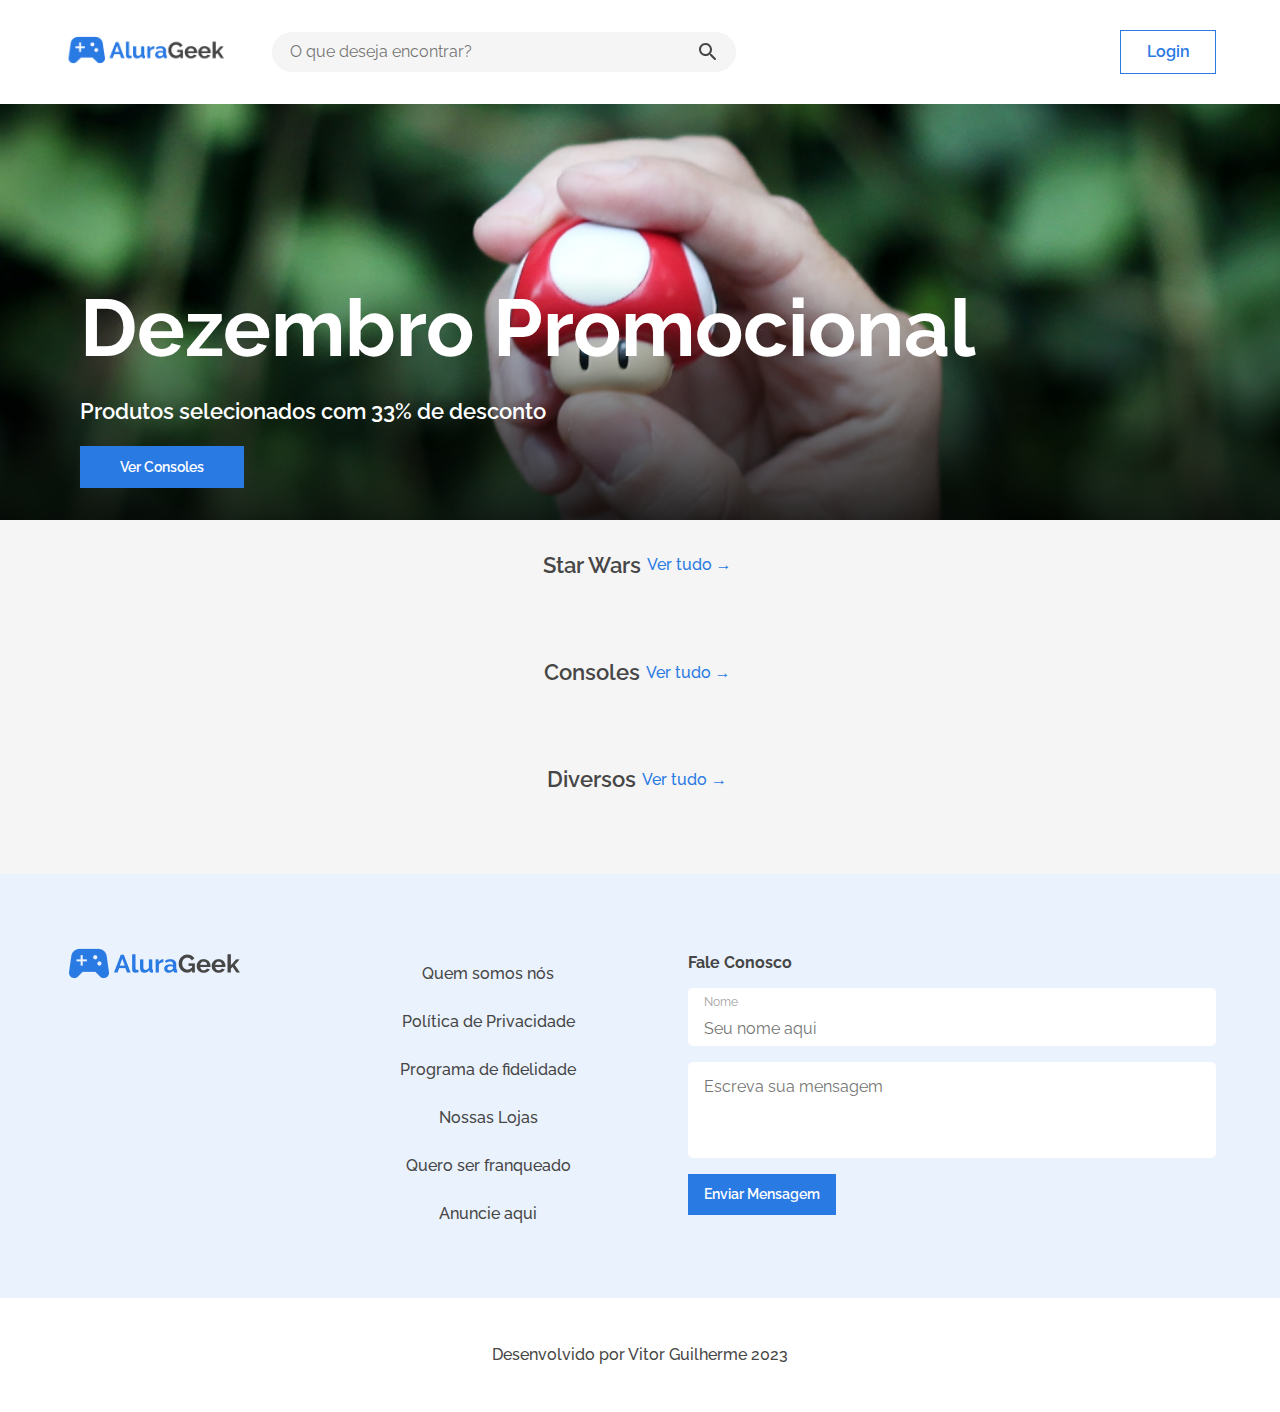
<file: index.html>
<!DOCTYPE html>
<html lang="pt-br">

<head>
    <meta charset="UTF-8">
    <meta name="viewport" content="width=device-width, initial-scale=1.0">
    <title>AluraGeek | Home</title>
    <link rel="shortcut icon" href="assets/img/logo.svg" type="image/x-icon">

    <link rel="stylesheet" href="assets/css/reset.css">
    <link rel="stylesheet" href="assets/css/normalize.css">
    <link rel="stylesheet" href="assets/css/main.css">
    <link rel="stylesheet" href="assets/css/header/cabecalho.css">
    <link rel="stylesheet" href="assets/css/header/headerTop.css">
    <link rel="stylesheet" href="assets/css/header/banner.css">
    <link rel="stylesheet" href="assets/css/produtos/produtosContainer.css">
    <link rel="stylesheet" href="assets/css/produtos/categoria.css">
    <link rel="stylesheet" href="assets/css/produtos/produtos.css">
    <link rel="stylesheet" href="assets/css/rodape/footer.css">
    <link rel="stylesheet" href="assets/css/error-messages.css">
    <link rel="stylesheet" href="assets/css/rodape/informaçõesEmpresa.css">
    <link rel="stylesheet" href="assets/css/rodape/contato.css">
    


</head>

<body>

    <header class="cabecalho container">
        <div class="__headerTop">
            <figure class="--logo">
                <img src="assets/img/logo.png" alt="Logo AluraGeek">
            </figure>
            <a class="__login" data-login href="login.html">Login</a>
            <div class="__barraDeBusca">
                <input type="search" name="Buscar" id="buscar" placeholder="O que deseja encontrar?">
                <img src="assets/img/Icone.svg" alt="Buscar" class="">
            </div>
        </div>
        </div>
        <div class="__banner">
            <div class="__content">
                <P class="--text1">Dezembro Promocional</P>
                <p class="--text2">Produtos selecionados com 33% de desconto</p>
                <a class="__verConsolesBtn" href="#consoles">Ver Consoles</a>
            </div>
        </div>
    </header>

    <main id="produtosContainer" class="produtos container">

        <section class="__categoriasProdutos">
            <div class="__categoriaProdutos-top">
                <p class="--categoria">Star Wars</p>
                <button class="--verTudoBtn" data-verTudoBtn>Ver tudo &#8594;</button>
            </div>
            <ul class="__listarProdutos" id="listar1">

            </ul>
        </section>

        <section class="__categoriasProdutos">
            <div class="__categoriaProdutos-top">
                <p class="--categoria" id="consoles">Consoles</p>
                <button class="--verTudoBtn" data-verTudoBtn>Ver tudo &#8594;</button>
            </div>
            <ul class="__listarProdutos" id="listar2">

            </ul>
        </section>

        <section class="__categoriasProdutos">
            <div class="__categoriaProdutos-top">
                <p class="--categoria">Diversos</p>
                <button class="--verTudoBtn" data-verTudoBtn>Ver tudo &#8594;</button>
            </div>
            <ul class="__listarProdutos" id="listar3">

            </ul>
        </section>

    </main>

    <footer class="rodape container">

        <div class="__sobreEmpresa">

            <ul class="__sobreDescr">
                <img src="assets/img/logo.png" alt="Logo AluraGeek" class="__logo">
                <div class="__descri">
                    <li class="__descriItem"><a href="#">Quem somos nós</a></li>
                    <li class="__descriItem"><a href="#">Política de Privacidade</a></li>
                    <li class="__descriItem"><a href="#">Programa de fidelidade</a></li>
                    <li class="__descriItem"><a href="#">Nossas Lojas</a></li>
                    <li class="__descriItem"><a href="#">Quero ser franqueado</a></li>
                    <li class="__descriItem"><a href="#">Anuncie aqui</a></li>
                </div>

            </ul>

            <form class="__formulario" data-formulario novalidate>

                <p class="__formTitulo">Fale Conosco</p>

                <label class="__input-label">
                    <span>Nome</span>
                    <input class="__formNome" data-formNome type="text" name="nome" id="nome" maxlength="40"
                        placeholder="Seu nome aqui" required>
                </label>

                <textarea class="__formMensagem" data-formMensagem name="mensagem" id="mensagem" cols="30" rows="10"
                    maxlength="120" placeholder="Escreva sua mensagem" required></textarea>

                <input class="__enviarMsgBtn" data-enviarMsgBtn type="submit" value="Enviar Mensagem">

                <span class="error-messages" data-error-messages aria-hidden="true"></span>

            </form>

        </div>

    </footer>

    <div class="__rodape">
        <p class="__dev">Desenvolvido por Vitor Guilherme 2023</p>
    </div>

    <script type="module" src="assets/js/main.js"></script>
</body>

</html>
</file>
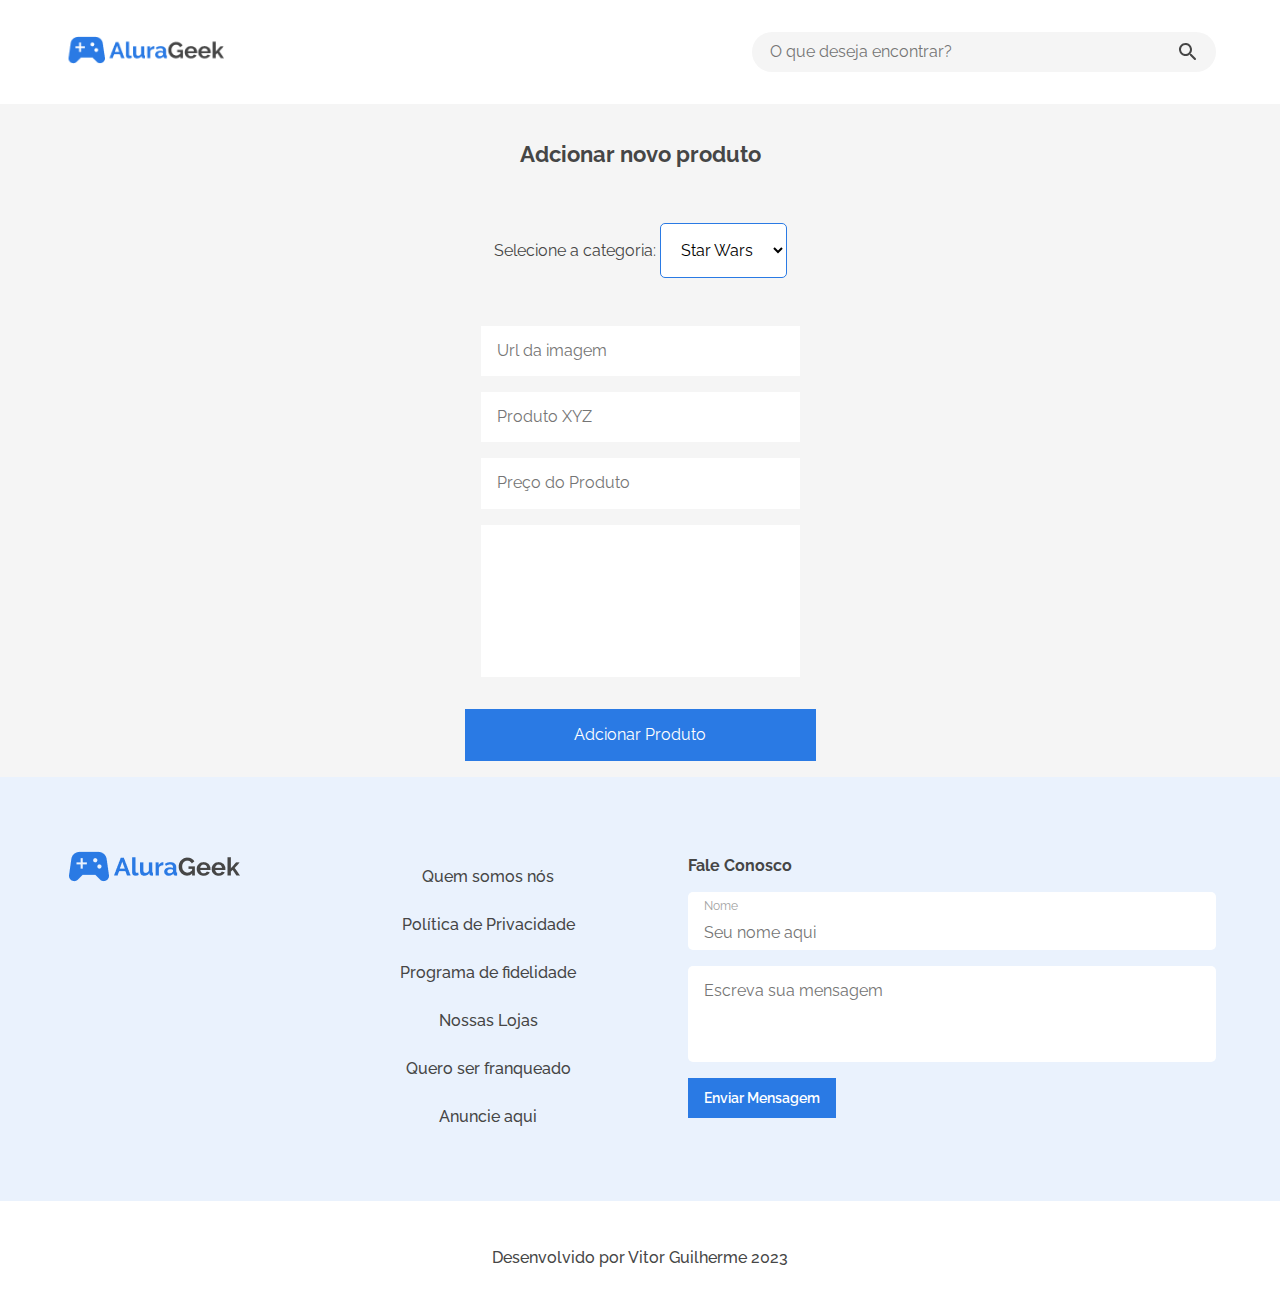
<file: adcionarProduto.html>
<!DOCTYPE html>
<html lang="pt-br">

<head>
    <meta charset="UTF-8">
    <meta name="viewport" content="width=device-width, initial-scale=1.0">
    <title>AluraGeek | Adcionar Produto</title>
    <link rel="shortcut icon" href="assets/img/logo.svg" type="image/x-icon">
    <link rel="stylesheet" href="assets/css/reset.css">
    <link rel="stylesheet" href="assets/css/normalize.css">
    <link rel="stylesheet" href="assets/css/main.css">
    <link rel="stylesheet" href="assets/css/header/cabecalho.css">
    <link rel="stylesheet" href="assets/css/header/headerTop.css">
    <link rel="stylesheet" href="assets/css/adcionarProduto/inserirImagem.css">
    <link rel="stylesheet" href="assets/css/adcionarProduto/adcionarProduto.css">
    <link rel="stylesheet" href="assets/css/rodape/footer.css">
    <link rel="stylesheet" href="assets/css/rodape/informaçõesEmpresa.css">
    <link rel="stylesheet" href="assets/css/rodape/contato.css">


</head>

<body>

    <header class="cabecalho container">
        <div class="__headerTop">
            <figure class="--logo"><a href="index.html">
                <img src="assets/img/logo.png" alt="Logo AluraGeek">
            </a>
            </figure>
            <button class="__menuAdmBtn">Menu Administrador</button>
            <div class="__barraDeBusca">
                <input type="search" name="Buscar" id="buscar" placeholder="O que deseja encontrar?">
                <img src="assets/img/Icone.svg" alt="Buscar" class="">
            </div>
        </div>

    </header>

    <main class="inserir container">

        <form class="__inserirProdutos" data-inserirProdutos>

            <p>Adcionar novo produto</p>

            <div class="__selecionarCategoria">
                <label for="categoria">Selecione a categoria:</label>
                <select id="categoria" name="Escolha a categoria" required>
                    <option value="Star Wars">Star Wars</option>
                    <option value="Console">Console</option>
                    <option value="Diversos">Diversos</option>
                </select>

            </div>

            <div class="__preencher">

                <input class="__preencher" type="text" name="" id="inserirImagem" placeholder="Url da imagem" required >

                <input class="__preencher" type="text" name="" id="nomeProd" placeholder="Produto XYZ" required>

                <input class="__preencher" classtype="text" name="" id="prcProd" placeholder="Preço do Produto" required>

                <textarea class="__preencher" name="descricao do produto" id="descrProduto" cols="30" rows="10"
                    placeholder="Descricão do Produto" required>
                </textarea>

            </div>

            <button class="__adcionarProdBtn" type="submit">Adcionar Produto</button>

        </form>

    </main>

    <footer class="rodape container">

        <div class="__sobreEmpresa">

            <ul class="__sobreDescr">
                <img src="assets/img/logo.png" alt="Logo AluraGeek" class="__logo">
                <div class="__descri">
                    <li class="__descriItem"><a href="#">Quem somos nós</a></li>
                    <li class="__descriItem"><a href="#">Política de Privacidade</a></li>
                    <li class="__descriItem"><a href="#">Programa de fidelidade</a></li>
                    <li class="__descriItem"><a href="#">Nossas Lojas</a></li>
                    <li class="__descriItem"><a href="#">Quero ser franqueado</a></li>
                    <li class="__descriItem"><a href="#">Anuncie aqui</a></li>
                </div>

            </ul>

            <form class="__formulario" data-formulario novalidate>

                <p class="__formTitulo">Fale Conosco</p>

                <label class="__input-label">
                    <span>Nome</span>
                    <input class="__formNome" data-formNome type="text" name="nome" id="nome" maxlength="40"
                        placeholder="Seu nome aqui" required>
                </label>

                <textarea class="__formMensagem" data-formMensagem name="mensagem" id="mensagem" cols="30" rows="10"
                    maxlength="120" placeholder="Escreva sua mensagem" required></textarea>

                <input class="__enviarMsgBtn" data-enviarMsgBtn type="submit" value="Enviar Mensagem">

                <span class="error-messages" data-error-messages aria-hidden="true"></span>

            </form>

        </div>

    </footer>

    <div class="__rodape">
        <p class="__dev">Desenvolvido por Vitor Guilherme 2023</p>
    </div>

    <script type="module" src="assets/js/main.js"></script>
    <script src="assets/js/validarFormulario.js"></script>
    <script src="assets/js/adcionarProduto.js"></script>
    

</body>

</html>
</file>
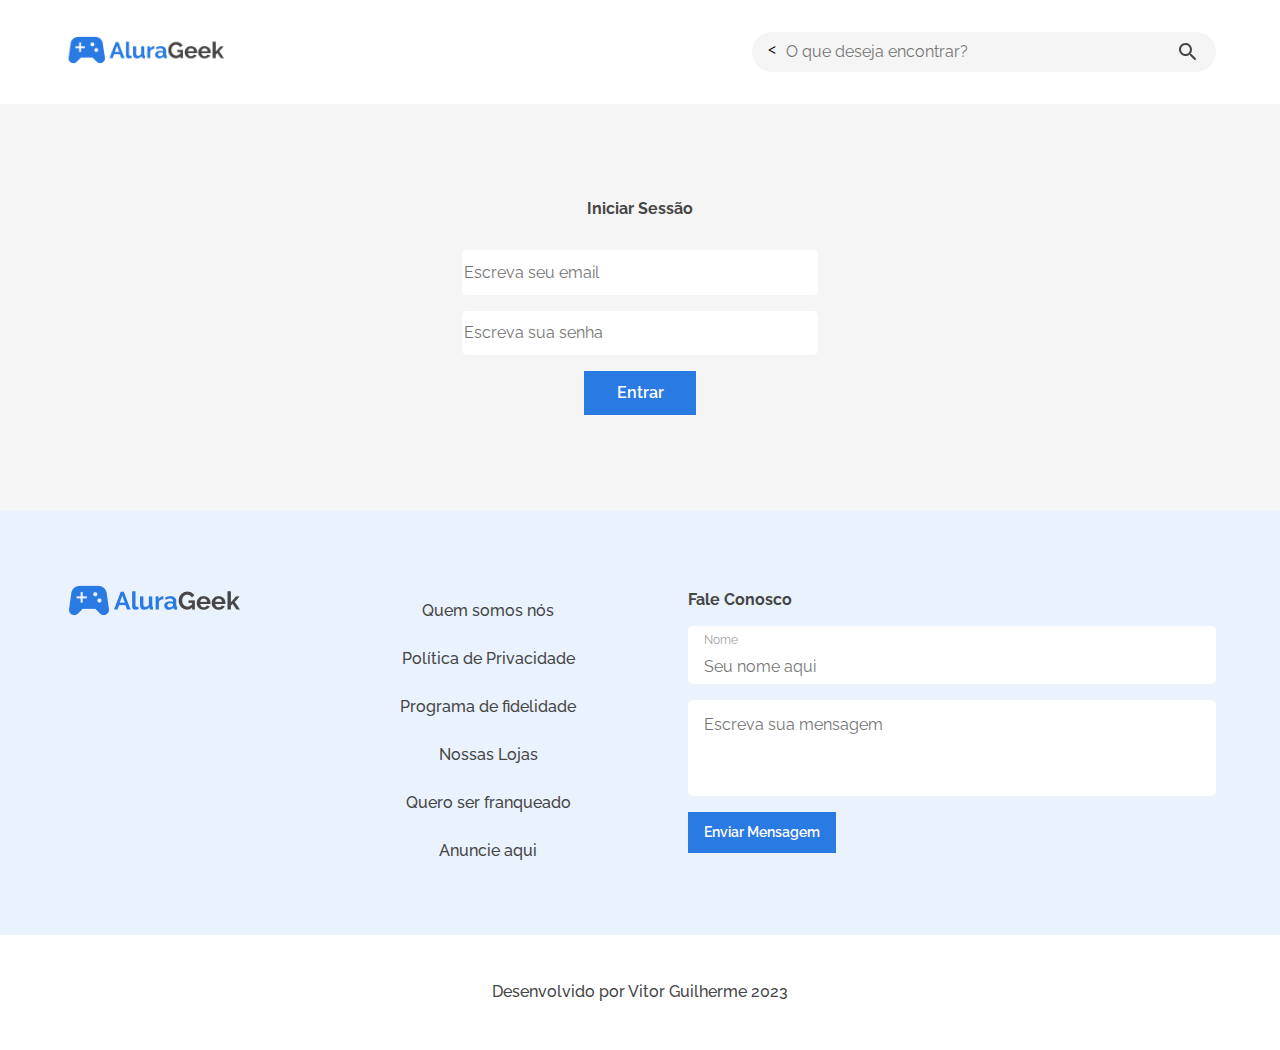
<file: login.html>
<!DOCTYPE html>
<html lang="pt-br">

<head>
    <meta charset="UTF-8">
    <meta name="viewport" content="width=device-width, initial-scale=1.0">
    <title>AluraGeek | Login</title>
    <link rel="shortcut icon" href="assets/img/logo.svg" type="image/x-icon">

    <link rel="stylesheet" href="assets/css/reset.css">
    <link rel="stylesheet" href="assets/css/normalize.css">
    <link rel="stylesheet" href="assets/css/main.css">
    <link rel="stylesheet" href="assets/css/header/cabecalho.css">
    <link rel="stylesheet" href="assets/css/header/headerTop.css">
    <link rel="stylesheet" href="assets/css/login/login.css">

    <link rel="stylesheet" href="assets/css/rodape/footer.css">
    <link rel="stylesheet" href="assets/css/rodape/informaçõesEmpresa.css">
    <link rel="stylesheet" href="assets/css/rodape/contato.css">

    <link rel="stylesheet" href="assets/css/error-messages.css">


</head>

<body>

    <header class="cabecalho container">
        <div class="__headerTop">
            <figure class="--logo">
                <a href="index.html">
                <img src="assets/img/logo.png" alt="Logo AluraGeek">
            </a>
            </figure>
            <button class="__login" data-login>Login</button>
            <div class="__barraDeBusca">
                <input type="search" name="Buscar" id="buscar" placeholder="O que deseja encontrar?">
                <img src="assets/img/Icone.svg" alt="Buscar" class=""><
           
            </div>
        </div>

    </header>

    <main class="login container">

        <form class="__iniciarSessao" data-__iniciaSessao novalidate>

            <p>Iniciar Sessão</p>
            <input class="inputEmail" type="email" name="email" id="email" placeholder="Escreva seu email" required>
            <input class="inputSenha" type="password" name="password" id="password" placeholder="Escreva sua senha" required>
            <button class="__entrarBtn" type="submit">Entrar</button>

            <span class="error-validar" data-error-validate aria-hidden="true"></span>

        </form>

    </main>

    <footer class="rodape container">

        <div class="__sobreEmpresa">



            <ul class="__sobreDescr">
                <img src="assets/img/logo.png" alt="Logo AluraGeek" class="__logo">
                <div class="__descri">
                    <li class="__descriItem"><a href="#">Quem somos nós</a></li>
                    <li class="__descriItem"><a href="#">Política de Privacidade</a></li>
                    <li class="__descriItem"><a href="#">Programa de fidelidade</a></li>
                    <li class="__descriItem"><a href="#">Nossas Lojas</a></li>
                    <li class="__descriItem"><a href="#">Quero ser franqueado</a></li>
                    <li class="__descriItem"><a href="#">Anuncie aqui</a></li>
                </div>

            </ul>
            <form class="__formulario" data-formulario novalidate>

                <p class="__formTitulo">Fale Conosco</p>

                <label class="__input-label">
                    <span>Nome</span>
                    <input class="__formNome" data-formNome type="text" name="nome" id="nome" maxlength="40"
                        placeholder="Seu nome aqui" required>
                </label>

                <textarea class="__formMensagem" data-formMensagem name="mensagem" id="mensagem" cols="30" rows="10"
                    maxlength="120" placeholder="Escreva sua mensagem" required></textarea>

                <input class="__enviarMsgBtn" data-enviarMsgBtn type="submit" value="Enviar Mensagem">

                <span class="error-messages" data-error-messages aria-hidden="true"></span>

            </form>

        </div>

    </footer>

    <div class="__rodape">
        <p class="__dev">Desenvolvido por Vitor Guilherme 2023</p>
    </div>

    <script src="assets/js/validarFormulario.js"></script>
    <script src="assets/js/login.js"></script>

</body>

</html>
</file>
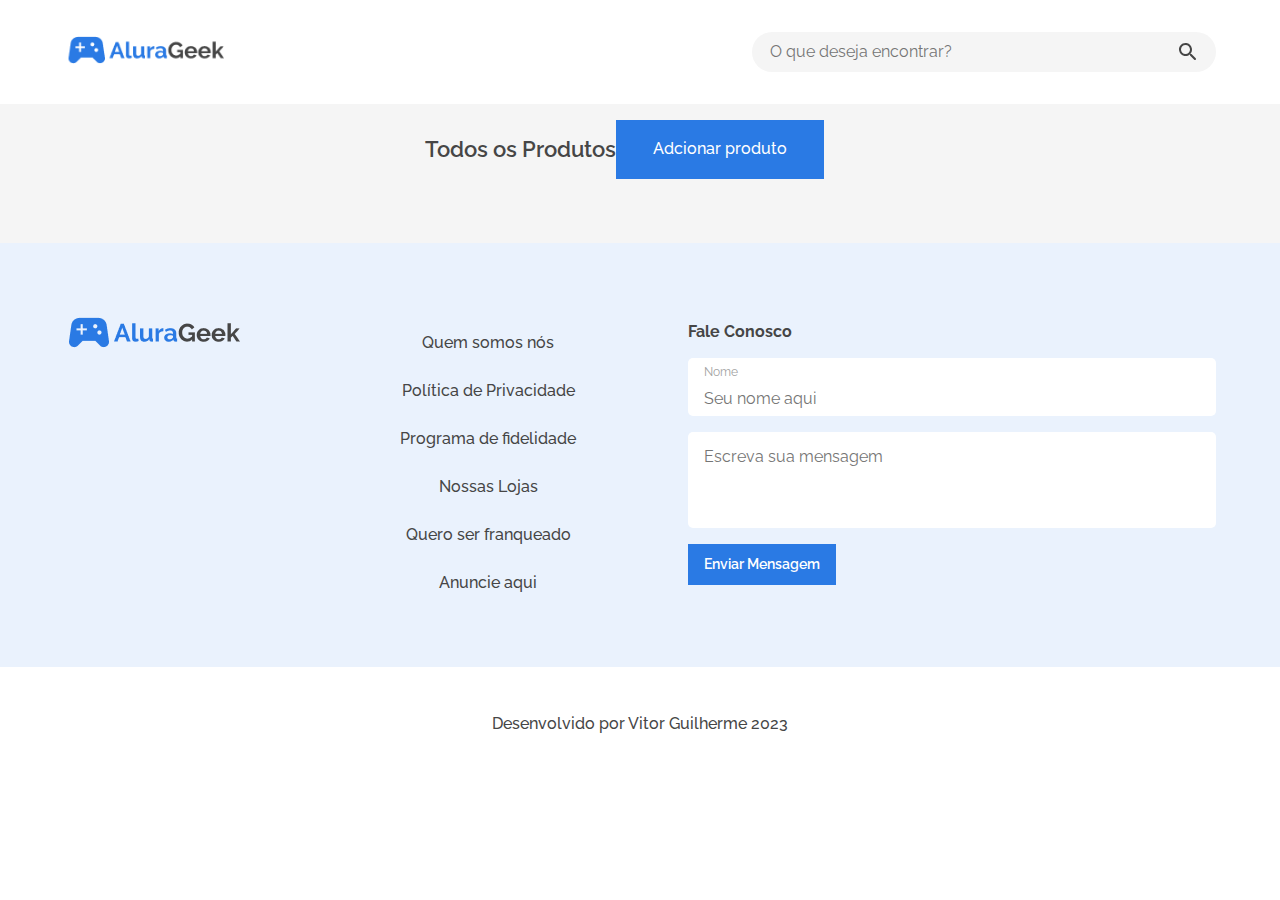
<file: loginIniciado.html>
<!DOCTYPE html>
<html lang="pt-br">

<head>
    <meta charset="UTF-8">
    <meta name="viewport" content="width=device-width, initial-scale=1.0">
    <title>AluraGeek | Todos os Produtos</title>
    <link rel="shortcut icon" href="assets/img/logo.svg" type="image/x-icon">
    <link rel="stylesheet" href="assets/css/reset.css">
    <link rel="stylesheet" href="assets/css/normalize.css">
    <link rel="stylesheet" href="assets/css/main.css">
    <link rel="stylesheet" href="assets/css/header/cabecalho.css">
    <link rel="stylesheet" href="assets/css/header/headerTop.css">
    <link rel="stylesheet" href="assets/css/produtos/produtosContainer.css">
    <link rel="stylesheet" href="assets/css/produtos/todosProdutosTop.css">
    <link rel="stylesheet" href="assets/css/produtos/listarTodosProdutos.css">
    <link rel="stylesheet" href="assets/css/rodape/footer.css">
    <link rel="stylesheet" href="assets/css/rodape/informaçõesEmpresa.css">
    <link rel="stylesheet" href="assets/css/rodape/contato.css">


</head>

<body>

    <header class="cabecalho container">

        <div class="__headerTop">
            <figure class="--logo"><a href="index.html">
                <img src="assets/img/logo.png" alt="Logo AluraGeek">
            </a>
            </figure>
            <button class="__login" data-login><a href="login.html">Login</a></button>
            <div class="__barraDeBusca">
                <input type="search" name="Buscar" id="buscar" placeholder="O que deseja encontrar?">
                <img src="assets/img/Icone.svg" alt="Buscar" class="">
            </div>
        </div>

    </header>

    <main class="produtos container">

        <section class="__todosProdutos">

            <div class="__todosProdutos-top">
                <p class="__todosProdutosIitulo">Todos os Produtos</p>
                <button class="__adcionarProdutoBtn"><a href="adcionarProduto.html">Adcionar produto</a></button>
            </div>

            <ul class="__listarProdutos" id="listarProdutos">          

            </ul>

        </section>



    </main>

    <footer class="rodape container">

        <div class="__sobreEmpresa">

            <ul class="__sobreDescr">
                <img src="assets/img/logo.png" alt="Logo AluraGeek" class="__logo">
                <div class="__descri">
                    <li class="__descriItem"><a href="#">Quem somos nós</a></li>
                    <li class="__descriItem"><a href="#">Política de Privacidade</a></li>
                    <li class="__descriItem"><a href="#">Programa de fidelidade</a></li>
                    <li class="__descriItem"><a href="#">Nossas Lojas</a></li>
                    <li class="__descriItem"><a href="#">Quero ser franqueado</a></li>
                    <li class="__descriItem"><a href="#">Anuncie aqui</a></li>
                </div>

            </ul>

            <form class="__formulario" data-formulario novalidate>

                <p class="__formTitulo">Fale Conosco</p>

                <label class="__input-label">
                    <span>Nome</span>
                    <input class="__formNome" data-formNome type="text" name="nome" id="nome" maxlength="40"
                        placeholder="Seu nome aqui" required>
                </label>

                <textarea class="__formMensagem" data-formMensagem name="mensagem" id="mensagem" cols="30" rows="10"
                    maxlength="120" placeholder="Escreva sua mensagem" required></textarea>

                <input class="__enviarMsgBtn" data-enviarMsgBtn type="submit" value="Enviar Mensagem">

                <span class="error-messages" data-error-messages aria-hidden="true"></span>

            </form>

        </div>

    </footer>

    <div class="__rodape">
        <p class="__dev">Desenvolvido por Vitor Guilherme 2023</p>
    </div>

    <script type="module" src="assets/js/main.js"></script>
    <script src="assets/js/validarFormulario.js"></script>
</body>

</html>
</file>
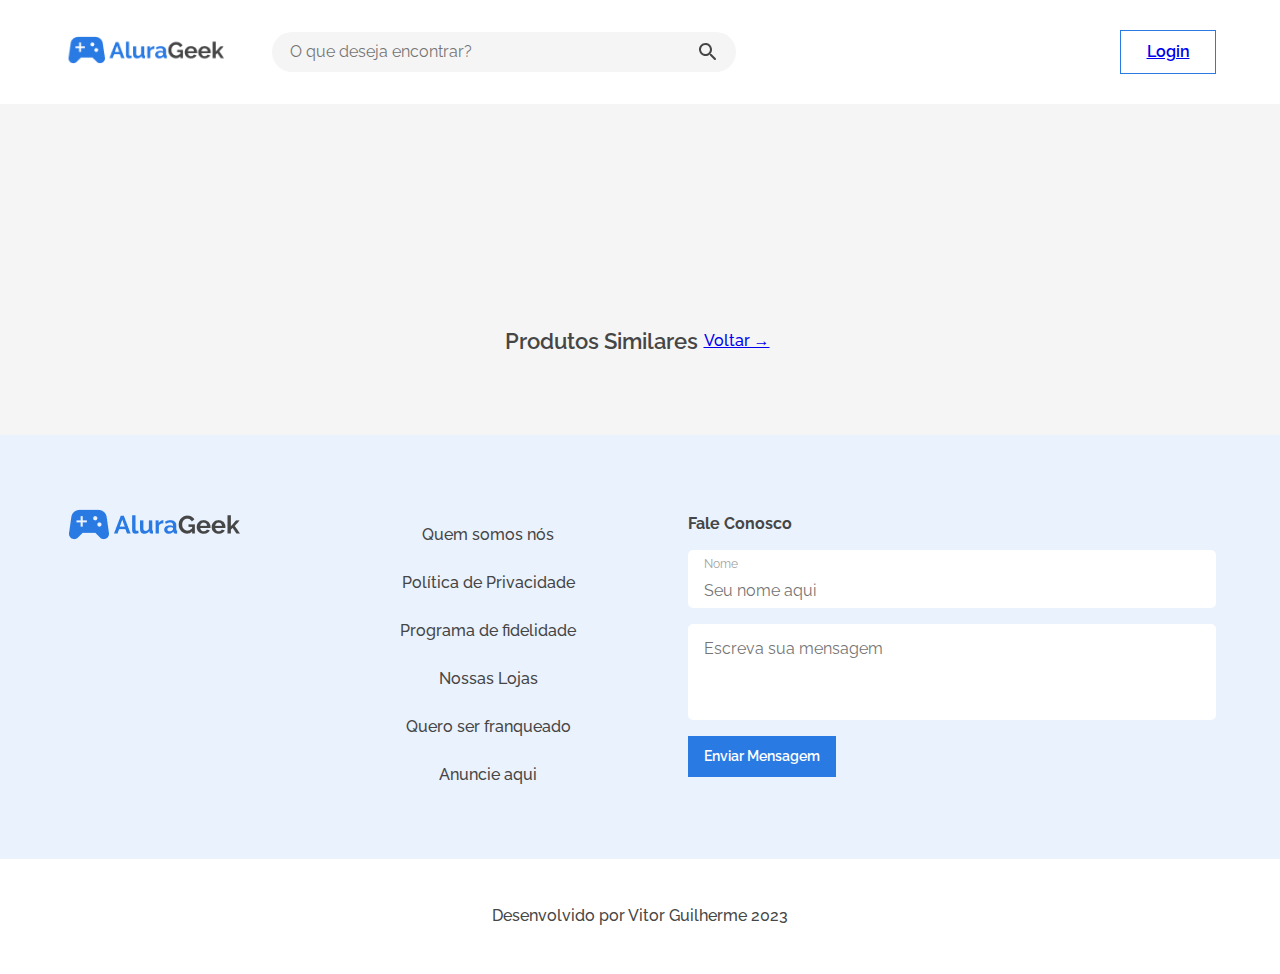
<file: produtosSimilares.html>
<!DOCTYPE html>
<html lang="pt-br">

<head>
    <meta charset="UTF-8">
    <meta name="viewport" content="width=device-width, initial-scale=1.0">
    <title>AluraGeek | Produtos Similares</title>
    <link rel="shortcut icon" href="assets/img/logo.svg" type="image/x-icon">
    <link rel="stylesheet" href="assets/css/reset.css">
    <link rel="stylesheet" href="assets/css/normalize.css">
    <link rel="stylesheet" href="assets/css/main.css">
    <link rel="stylesheet" href="assets/css/header/cabecalho.css">
    <link rel="stylesheet" href="assets/css/header/headerTop.css">
    <link rel="stylesheet" href="assets/css/header/banner.css">
    <link rel="stylesheet" href="assets/css/produtos/produtosContainer.css">
    <link rel="stylesheet" href="assets/css/produtos/produtosSimilares.css">
    <link rel="stylesheet" href="assets/css/produtos/listarTodosProdutos.css">
    <link rel="stylesheet" href="assets/css/rodape/footer.css">
    <link rel="stylesheet" href="assets/css/rodape/informaçõesEmpresa.css">
    <link rel="stylesheet" href="assets/css/rodape/contato.css">


</head>

<body>

    <header class="cabecalho container">
        <div class="__headerTop">
            <figure class="--logo">
                <a href="index.html"><img src="assets/img/logo.png" alt="Logo AluraGeek"></a>
            </figure>
            <button class="__login" data-login><a href="login.html">Login</a></button>
            <div class="__barraDeBusca">
                <input type="search" name="Buscar" id="buscar" placeholder="O que deseja encontrar?">
                <img src="assets/img/Icone.svg" alt="Buscar" class="">
            </div>
        </div>
    </header>

    <main class="produtos container">

        <section class="__prodClicadoContainer">


        </section>

        <section class="__produtoSimilares">

            <div class="__produtosSimilares-titulo">
                <p class="--categoria">Produtos Similares</p>
                <button class="--voltarBtn"><a href="index.html"> Voltar &#8594;</a></button>
            </div>

            <ul class="__listarProdutos">


            </ul>





    </main>

    <footer class="rodape container">

        <div class="__sobreEmpresa">

            <ul class="__sobreDescr">
                <img src="assets/img/logo.png" alt="Logo AluraGeek" class="__logo">
                <div class="__descri">
                    <li class="__descriItem"><a href="#">Quem somos nós</a></li>
                    <li class="__descriItem"><a href="#">Política de Privacidade</a></li>
                    <li class="__descriItem"><a href="#">Programa de fidelidade</a></li>
                    <li class="__descriItem"><a href="#">Nossas Lojas</a></li>
                    <li class="__descriItem"><a href="#">Quero ser franqueado</a></li>
                    <li class="__descriItem"><a href="#">Anuncie aqui</a></li>
                </div>

            </ul>

            <form class="__formulario" data-formulario novalidate>

                <p class="__formTitulo">Fale Conosco</p>

                <label class="__input-label">
                    <span>Nome</span>
                    <input class="__formNome" data-formNome type="text" name="nome" id="nome" maxlength="40"
                        placeholder="Seu nome aqui" required>
                </label>

                <textarea class="__formMensagem" data-formMensagem name="mensagem" id="mensagem" cols="30" rows="10"
                    maxlength="120" placeholder="Escreva sua mensagem" required></textarea>

                <input class="__enviarMsgBtn" data-enviarMsgBtn type="submit" value="Enviar Mensagem">

                <span class="error-messages" data-error-messages aria-hidden="true"></span>

            </form>

        </div>

    </footer>

    <div class="__rodape">
        <p class="__dev">Desenvolvido por Vitor Guilherme 2023</p>
    </div>

<script type="module" src="assets/js/main.js"></script>
<script src="assets/js/validarFormulario.js"></script>

</body>

</html>
</file>
<file: assets/css/main.css>
@import url('https://fonts.googleapis.com/css2?family=Raleway:wght@400;500;600;700&display=swap');
:root {
    --azul-10: #EAF2FD;
    --azul-100: #2A7AE4;
    --preto-05: #F5F5F5;
    --preto-100: #464646;
    --preto-30: #C8C8C8;
    --preto-50: #A2A2A2;
    --branco: #FFFFFF;
    --textoMaior: 1.35rem;
    --textoMenor: 0.9rem;
}

/* exemplo de variavel
--main-color: black; */

*{
    font-family: 'Raleway', sans-serif;
}
</file>
<file: assets/css/header/cabecalho.css>
.cabecalho {
    display: flex;
    flex-direction: column;
    background-color: var(--branco);
}
</file>
<file: assets/css/header/headerTop.css>
.__headerTop {
    display: flex;
    height: 4.5rem;
    padding: 1rem;
    justify-content: space-between;
    align-items: center;
    align-self: stretch;
}

.--logo {
    margin: 0;
}

.--logo img {
    width: 10rem;
}

.__login {
    border: 1px solid var(--azul-100);
    background-color: var(--branco);
    font-weight: 600;
    color: var(--azul-100);
    display: flex;
    width: 8.3125rem;
    padding: 0.75rem 1rem;
    justify-content: center;
    align-items: center;
    gap: 0.625rem;
    text-decoration: none
}

#buscar {
    display: none;
}

@media screen and (min-width: 769px) and (max-width: 1024px) {

    #buscar {
        display: block;
    }

    .__headerTop :nth-child(1) {
        order: 1;
    }

    .__headerTop :nth-child(2) {
        order: 3;
    }

    .__headerTop :nth-child(3) {
        order: 2;
    }

    .__headerTop {
        gap: 1rem;
    }

    .__barraDeBusca {
        display: flex;
        justify-content: space-between;
        width: 17rem;
        padding: 0.5rem 1rem;
        gap: 0.5rem;
        border-radius: 1.25rem;
        background: var(--preto-05);
        
    }

    .__barraDeBusca input {
        border: none;
        background: var(--preto-05);
    }

    .__login {
        flex-grow: 2;
        margin: 0 2rem 0 3rem;
    }

}

@media screen and (min-width: 1025px) {

    #buscar {
        display: block;
    }

    .__headerTop :nth-child(1) {
        order: 1;
    }

    .__headerTop :nth-child(2) {
        order: 3;
    }

    .__headerTop :nth-child(3) {
        order: 2;
    }

    .__headerTop {
        gap: 3rem;
        margin: 0 3rem 0 3rem;
    }

    .__barraDeBusca {
        display: flex;
        justify-content: space-between;
        width: 27rem;
        padding: 0.5rem 1rem;
        gap: 0.5rem;
        border-radius: 1.25rem;
        background: var(--preto-05);
    }

    .__barraDeBusca input {
        border: none;
        background: var(--preto-05);
        width: 27rem;
    }

    .__login {
        flex-grow: 2;
        margin: 0 0 0 21rem;
      }



}
</file>
<file: assets/css/header/banner.css>
.__banner {
    background-image: url(../../img/Hero.png);
    background-repeat: no-repeat;
    background-size: cover;
    background-position: center;
    opacity: 1;
    padding: 1rem;
    display: flex;
    flex-direction: column;
    justify-content: flex-end;
    height: 12rem;
    gap: 1rem;
    color: var(--branco);
}

.__content {
    gap: 0.5rem;
}

.--text1 {
    
    font-size: 1.35rem;
    font-weight: 700;
    line-height: normal;
}

.--text2 {
    font-size: 0.9rem;
    font-weight: 600;
    line-height: normal;
}

.__verConsolesBtn {
    display: flex;
    padding: 0.75rem 1rem;
    justify-content: center;
    align-items: center;
    gap: 0.625rem;
    background: var(--azul-100);
    border: 1px solid var(--azul-100);
    color: var(--branco);
    font-size: 0.875rem;
    font-weight: 600;
    text-decoration: none;
    max-width: 130px;
}

@media screen and (min-width: 769px) and (max-width: 1024px) {
    .__banner {
        height: 17rem;
        opacity: 1;
        padding: 2rem;
        gap: 1rem;
    }

    .__content {
        padding: 0 0 0 3rem;
      }

    .--text1 {
        font-size: 3rem;
        margin: 0;
    }
    
    .--text2 {
        font-size: 1.3rem;
    }
}

@media screen and (min-width: 1025px) {
    
    .__banner {
        height: 22rem;
        opacity: 1;
        padding: 2rem;
        gap: 1rem;
    }

    .__content {
        padding: 0 0 0 3rem;
      }

    .--text1 {
        font-size: 5rem;
        margin: 0;
    }
    
    .--text2 {
        font-size: 1.4rem;
    }

    
}
</file>
<file: assets/css/produtos/produtosContainer.css>
.produtos.container {
    display: flex;
    flex-direction: column;
    padding: 1rem;
    background-color: var(--preto-05);
}

@media screen and (min-width: 1025px) {
    .produtos {
        align-items: center;
    }
}
</file>
<file: assets/css/produtos/categoria.css>
.__categoriasProdutos {
    display: flex;
    flex-direction: column;
}

.__categoriaProdutos-top {
    display: flex;
    justify-content: space-between;
    margin-bottom: 1rem;
}

.--categoria {
    font-size: var(--textoMaior);
    font-weight: 600;
    line-height: 1rem;
    color: var(--preto-100);
}

.--verTudoBtn{
    border: none;
    background: none;
    font-size: 1rem;
    font-weight: 500;
    color: var(--azul-100);
}
</file>
<file: assets/css/produtos/produtos.css>
.__listarProdutos {
    display: flex;
    justify-content: center;
    flex-wrap: wrap;
    gap: 1rem;
}

.__produto img {
    width: 11.2rem;
    max-width: 200px;
    max-height: 199.883px;
}

.--nomeProd{
    color: var(--preto-100);
    font-weight: 500;
    font-size: 1rem;
}

.--valor{
    color: var(--preto-100);
    font-weight: 700;
    font-size: 1.1rem;
}

.--verProdLink a{
    font-size: 1rem;
    font-weight: 700;
    color: var(--azul-100);
    text-decoration: none;
}

.--verTudoBtn{
    cursor: pointer;
}

@media screen and (min-width: 769px) and (max-width: 1024px) {
    
    .__listarProdutos {
        justify-content: space-between;
    }

    .__produto img {
        max-width: 172px;
    }
    
    
}
</file>
<file: assets/css/rodape/footer.css>
.rodape {
    background-color: var(--azul-10);
    padding: 2rem;
}

.__sobreEmpresa {
    display: flex;
    flex-direction: column;
    align-items: center;
}

.__rodape {
    display: flex;
    align-items: center;
    justify-content: center;
    background-color: var(--branco);
    padding: 2rem;
    align-self: stretch;
    color: var(--preto-100,);
    text-align: center;
    font-size: 1rem;
    font-weight: 500;
}

@media screen and (min-width: 769px) and (max-width: 1024px) {
    
    .__sobreEmpresa{
        flex-direction: row;
        align-items: flex-start;
        gap: 7rem;
    }
}

@media screen and (min-width: 1025px){
    .__sobreEmpresa {
        padding: 2rem;
        gap: 7rem;
        flex-direction: row;
        justify-content: space-between;
    }
}
</file>
<file: assets/css/error-messages.css>
.error-messages p{
    color: red;
    font-weight: 500;
}

.error-validar p{
    color: red;
    font-weight: 500;
}
</file>
<file: assets/css/rodape/informaçõesEmpresa.css>
.__sobreDescr {
    display: flex;
    flex-direction: column;
    gap: 1rem;
    align-items: center;
    margin: 0;
}

.__descri{
    gap: 0.5rem;
}

.__descri a {
    text-decoration: none;
    color: var(--preto-100);
    font-weight: 500;
    font-size: 1rem;
}

.__descri li {
    line-height: 2.5rem;
    text-align: center;
}

@media screen and (min-width: 769px) and (max-width: 1024px) {
    .__sobreDescr {
        align-items: left;      
    }

    .__descri li {
        line-height: 2.5rem;
    }

    
}

@media screen and (min-width: 1025px){

    .__sobreDescr {
        flex-direction: row;
        align-items: flex-start;
        gap: 10rem;
             
    }
    .__descri{
        display: flex;
        flex-direction: column;
        padding-top: 1rem;
    }

    
}
</file>
<file: assets/css/rodape/contato.css>
.__formulario {
    display: flex;
    flex-direction: column;
    gap: 1rem;
    align-self: stretch;
}

.__formTitulo {
    font-size: 1rem;
    font-weight: 700;
    color: var(--preto-100);
    margin-bottom: 0;
}

.__formNome {
    border-radius: 5px;
    padding-top: 2rem;
    border: none;
}


.__input-label {
    display: flex;
}

.__input-label span {
    position: absolute;
    padding-top: 0.5rem;
    padding-left: 1rem;
    color: var(--preto-50);
    font-size: 0.75rem;
    font-weight: 400;
}

.__input-label input {
    padding-left: 1rem;
    padding-bottom: 0.5rem;
    width: 100%;
    color: var(--preto-100);
    font-size: 1rem;
    font-weight: 400;
}

.__formMensagem {
    border-radius: 5px;
    padding: 1rem 0 0 1rem;
    border: none;
    resize: none;
    height: 5rem;
    color: var(--preto-50);
    font-size: 1rem;
    font-weight: 400;
}

.__enviarMsgBtn {
    display: flex;
    padding: 0.75rem 1rem;
    justify-content: center;
    align-items: center;
    gap: 0.625rem;
    border: none;
    width: fit-content;
    background-color: var(--azul-100);
    color: var(--branco);
    font-weight: 600;
    font-size: 0.90rem;

}

.error-messages{
    color: red;
    font-weight: 500;
}

@media screen and (min-width: 769px) and (max-width: 1024px) {
    .__formulario {
        align-self: stretch;
        width: 100%;
    }
}

@media screen and (min-width: 1025px){
    .__formulario{
    flex-grow: 1;
    }
}
</file>
<file: assets/css/adcionarProduto/inserirImagem.css>
.__menuAdmBtn {
    display: none;
}

.inserir {
    display: flex;
    padding: 1rem;
    flex-direction: column;
    align-items: center;
    background-color: var(--preto-05)
}

.__inserirProdutos p {
    font-size: 1.4rem;
    font-weight: 700;
    color: var(--preto-100);
    text-align: center;
}

.__inserirProdutos {
    display: flex;
    flex-direction: column;
    gap: 1rem;
}

.__espacoArrasteArquivo {
    border: 2px dashed var(--preto-50);
    opacity: 80%;
    background-color: var(--branco);
    width: 350px;
    height: 150px;
}

.__inserirImagem {
    border: 1px solid var(--azul-100);
    background-color: var(--azul-100);
    border-radius: 5px;
    font-size: 1rem;
    padding: 1rem;
    color: var(--branco);
    text-align: center;
    cursor: pointer;
}

.__inserirImagem label {
    cursor: pointer;
}

#inserirImagem[type="file"] {
    display: none;
}

@media screen and (min-width:769px) {
    .__secaoInserirImagem{
        display: flex;
        gap: 2rem;
        align-items: center;
    }

    .__espacoArrasteArquivo p{
        position: relative;
        top: 35%;
        transform: translateY(-50%);
    }
    
}
</file>
<file: assets/css/adcionarProduto/adcionarProduto.css>
.__selecionarCategoria {
    align-self: center;
    font-size: 1rem;
    padding: 1rem;
    color: var(--preto-100);
}

#categoria {
    border: 1px solid var(--azul-100);
    background-color: var(--branco);
    border-radius: 5px;
    cursor: pointer;
    padding: 1rem;
}

.__preencher {
    display: flex;
    flex-direction: column;
    gap: 1rem;
    padding: 1rem;
    justify-self: stretch;
    border: none;
    resize: none;
}

.__preencher textarea{
    height: 7.5rem;
}

.__adcionarProdBtn {
    padding: 1rem;
    border: 1px solid var(--azul-100);
    background-color: var(--azul-100);
    color: var(--branco);

}
</file>
<file: assets/css/login/login.css>
.login.container {
    background-color: var(--preto-05);
}

.__login {
    display: none;
}

.__iniciarSessao {
    display: flex;
    flex-direction: column;
    gap: 1rem;
    align-items: stretch;
    padding: 5rem;

}

.__iniciarSessao p {
    font-size: 1rem;
    font-weight: 700;
    color: var(--preto-100);
    text-align: center;
}

.__iniciarSessao input {
    border-radius: 5px;
    border: none;
    height: 2.65rem;
    background-color: var(--branco);
    font-size: 1rem;
    font-weight: 400;
    color: var(--preto-50);

}

.__iniciarSessao button {
    display: flex;
    justify-content: center;
    align-self: center;
    padding: 0.8rem 1rem;
    gap: 0.625rem;
    background-color: var(--azul-100);
    color: var(--branco);
    border: none;
    width: 7rem;
    font-size: 1rem;
    font-weight: 600;
    cursor: pointer;
}


@media screen and (min-width: 769px) and (max-width: 1024px) {
    .__iniciarSessao {
        align-items: center;
    }

    .__iniciarSessao input {
        align-self: center;
        max-width: 352px;
        width: 37rem;
    }
}

@media screen and (min-width: 1024px) {
    .__iniciarSessao {
        align-items: center;
    }

    .__iniciarSessao input {
        align-self: center;
        max-width: 352px;
        width: 37rem;
    }
}
</file>
<file: assets/css/produtos/todosProdutosTop.css>
.__login{
    display: none;
}
.__todosProdutos {
    display: flex;
    flex-direction: column;
}

.__todosProdutos-top {
    display: flex;
    justify-content: space-between;
    margin-bottom: 1rem;
}

.__todosProdutosIitulo {
    font-size: var(--textoMaior);
    font-weight: 600;
    line-height: 1rem;
    color: var(--preto-100);
}

.__adcionarProdutoBtn{
    border: none;
    background: var(--azul-100);
    width: 13rem;
    cursor: pointer;
}

.__adcionarProdutoBtn a {
    font-size: 1rem;
    font-weight: 500;
    color: var(--branco);
    text-decoration: none;
}


@media screen and (min-width: 1024px){

    .__todosProdutos {
        padding: 0 6rem 0 4rem;
    }
}
</file>
<file: assets/css/produtos/listarTodosProdutos.css>
.__listarProdutos {
    display: flex;
    flex-wrap: wrap;
    gap: 1rem;

}

.img-container {
    position: relative;
}

.prodImg {
    width: 11.2rem;
    max-width: 200px;
    max-height: 199.883px;
}

.iconsImgs {
    display: flex;
    position: absolute;
    top: 3%;
    left: 56%;
    align-items: center;
    gap: 12px;
    cursor: pointer;
}

.iconsImgs img:hover{
    transform: scale(1.5);
}

.--nomeProd {
    color: var(--preto-100);
    font-weight: 500;
    font-size: 1rem;
}

.--valor {
    color: var(--preto-100);
    font-weight: 700;
    font-size: 1.1rem;
}

.--verProdLink a {
    font-size: 1rem;
    font-weight: 700;
    color: var(--azul-100);
    text-decoration: none;
}

@media screen and (min-width: 769px) and (max-width: 1024px) {

    .__produto img {
        max-width: 172px;
    }


}
</file>
<file: assets/css/produtos/produtosSimilares.css>
.produtos{
    padding: 0 !important;
    margin: 0 !important;
}
.__prodClicadoContainer{
    display: flex;
    flex-direction: column;    
}

.__imgProd img{
    width: 100vw;
    max-height: 250px;
}

.__produtoSimilares {
    padding: 1rem;
    display: flex;
    flex-direction: column;
}

.__infoProd{
    padding: 1rem;
}

.__tituloProd{
    color: var(--preto-100);
    font-weight: 500;
    font-size: 2rem;
}

.__valorProd{
    color: var(--preto-100);
    font-weight: 700;
    font-size: 1.1rem;
}

.__descriProd{
    color: var(--preto-100);
    font-weight: 400;
    font-size: 0.9rem;

}

.__produtosSimilares-titulo {
    display: flex;
    justify-content: space-between;
    margin-bottom: 1rem;
    font-size: var(--textoMaior);
    font-weight: 600;
    line-height: 1rem;
    color: var(--preto-100);
}

.--voltarBtn{
    border: none;
    background: none;
    font-size: 1rem;
    font-weight: 500;
    color: var(--azul-100);
}

@media screen and (min-width: 769px) {
    .__prodClicadoContainer{
        flex-direction: row;
        justify-content: center;
        gap: 1rem;
        padding: 1rem;
    }

    .__infoProd{
        padding: 0;
    }

    .__imgProd img{
        max-width: 350px;
        max-height: 250px;
    }

    .__tituloProd{
        margin: 0;
    }

}

@media screen and (min-width: 1024px) {

    .__prodClicadoContainer{
        padding: 6rem;
    }
    
    .__imgProd img{
        max-width: 460px;
        max-height: 300px;
    }


}
</file>
